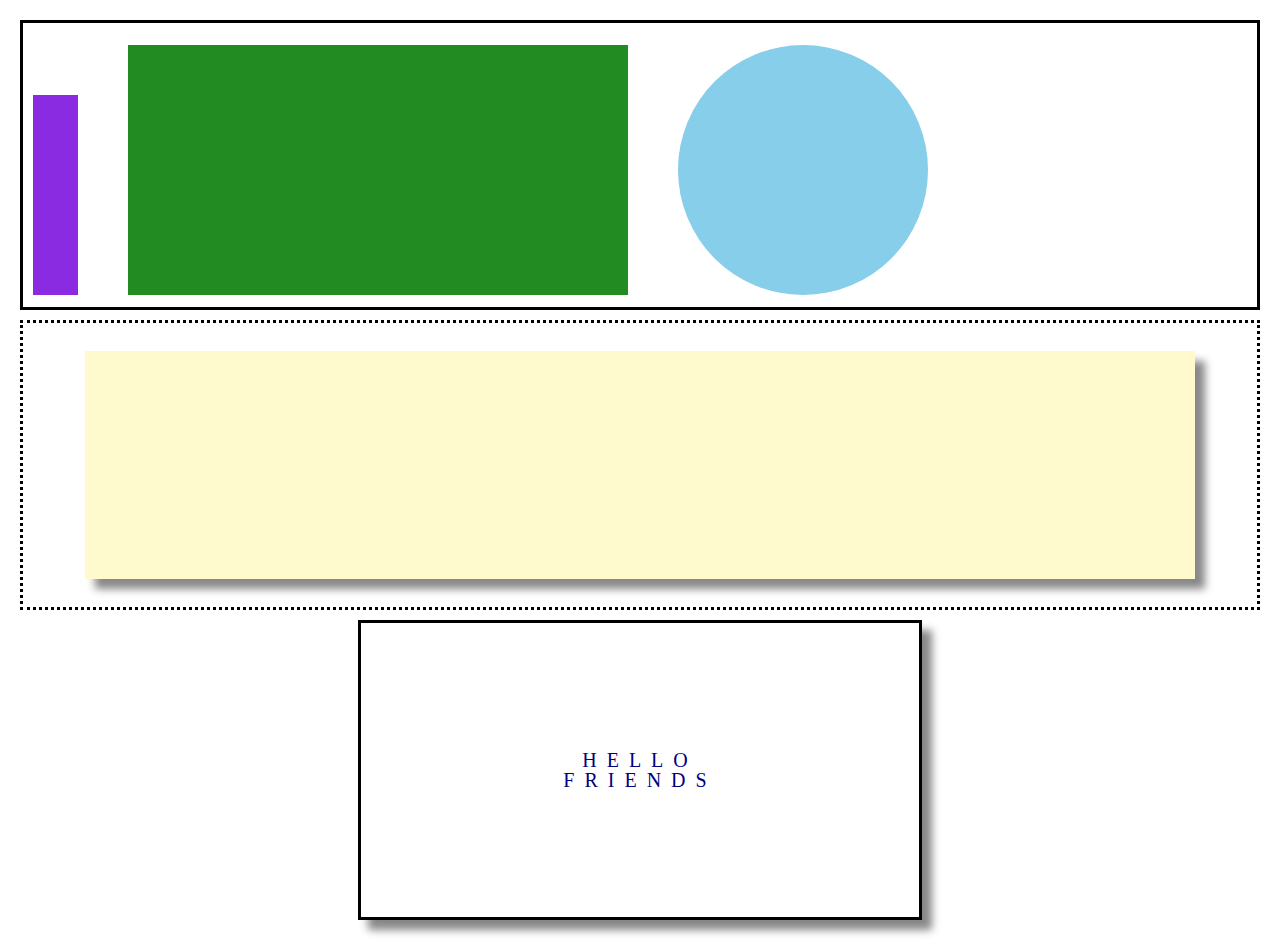
<file: second/index.html>
<!DOCTYPE html>
<html>
    <head>
        <link rel="stylesheet" href="/first/reset.css">
        <link rel="stylesheet" href="index.css">
    </head>
    <body>
        <div class="part1">
            <div class="smallRectangle"></div>
            <div class="bigRectangle"></div>
            <div class="circle"></div>
        </div>
        <div class="part2">
            <div class="yellowRectangle"></div>
        </div>
        <div class="part3">
            <div class="hellotext">
                HELLO
                <br />
                FRIENDS
            </div>
        </div>

    </body>
</html>
</file>
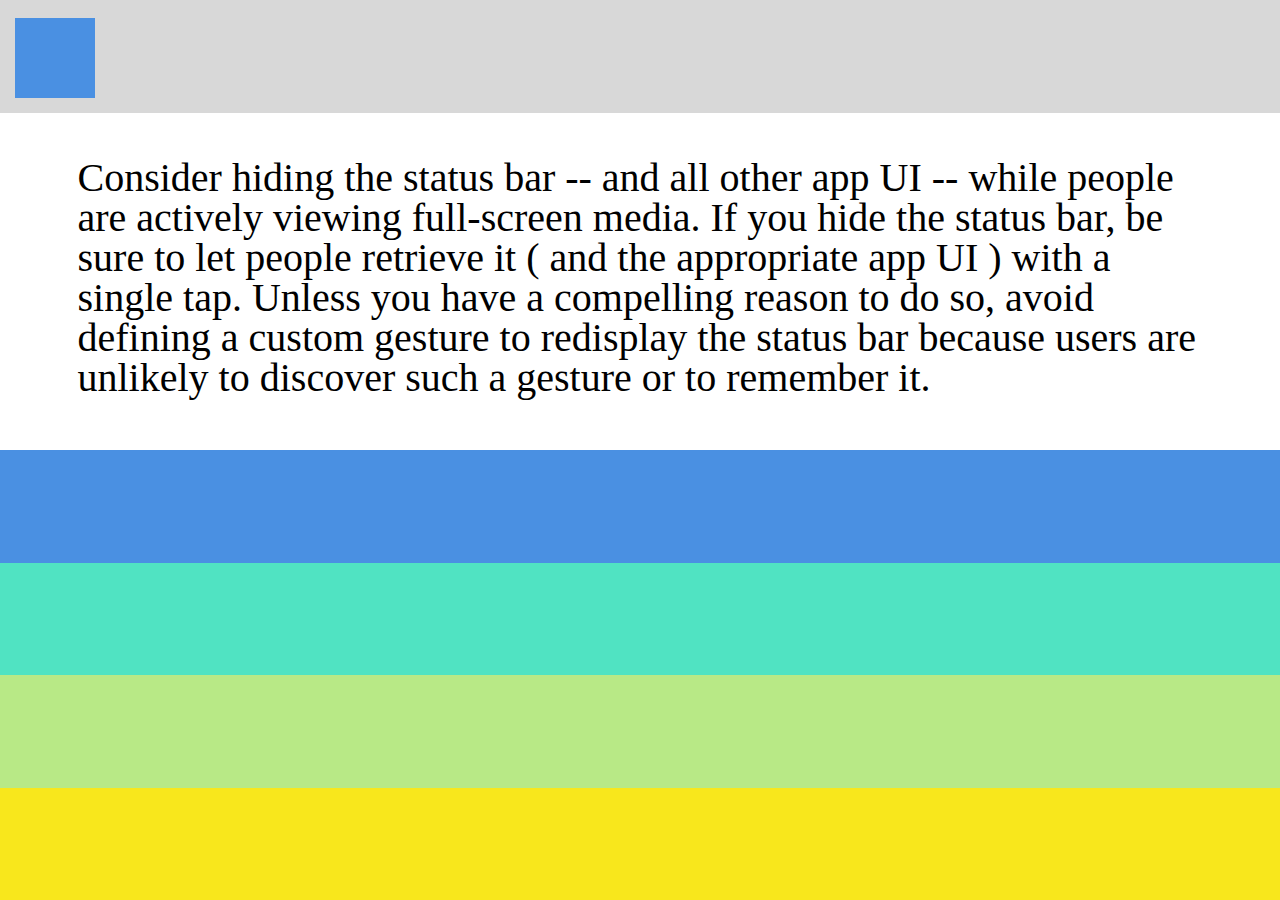
<file: third/index.html>
<!DOCTYPE html>
<html>
    <head>
        <link rel="stylesheet" href="/first/reset.css">
        <link rel="stylesheet" href="index.css">
    </head>
    <body>
        <div class="row1">
            <div class="bluesquare"></div>
        </div>
        <div class="row2">
            <div class="rowtext">
                Consider hiding the status bar -- and all other app UI -- while people are actively viewing full-screen media. If you hide the status bar, be sure to let people retrieve it ( and the appropriate app UI ) with a single tap. Unless you have a compelling reason to do so, avoid defining a custom gesture to redisplay the status bar because users are unlikely to discover such a gesture or to remember it.

            </div>
        </div>
        <div class="row25"></div>
        <div class="row3"></div>
        <div class="row4"></div>
        <div class="row5"></div>
        
        
    </body>
</html>
</file>
<file: second/index.css>
body {
    height: 100vh;
    display: grid;
    grid-auto-rows: 1fr 1fr 1fr;
    padding: 20px;
         
    
}
.part1{
    border: black solid;
    background-color: white;
    display: flex;    
    align-items: flex-end;
    padding-left: 10px;
    padding-bottom: 1%;
    padding-top: 10px;
    margin-bottom: 10px;   
    
   
}
.smallRectangle {
    background-color: #8a2be2;
    height: 200px;
    width: 45px;
    
    

}
.bigRectangle{
    background-color: #228b22;
    width: 500px;
    height: 250px;
    margin-left: 50px;
    
}

.circle{
    border-radius: 50%;
    background-color: #87ceeb;
    height: 250px;
    width: 250px;
    margin-left: 50px;
    
}



.part2{
    border: black dotted;
    background-color: white;
    margin-bottom: 10px;
    display: flex;
    justify-content: center;
    align-items: center;
    
}
.yellowRectangle {
    background-color: #fffacd;
    box-shadow: 10px 10px 8px #888888;
    height: 80%;
    width: 90%;
    
}



.part3{
    border: black solid;
    background-color: white;
    width: 45%;
    justify-self: center;
    display: flex;
    align-items: center;
    justify-content: center;
    box-shadow: 10px 10px 8px #888888;
}

.hellotext {    
    text-align: center;
    font-size: 20px;
    color: navy;
    letter-spacing: 10px;
    
}
</file>
<file: third/index.css>
body{
    height: 100vh;
    display: grid;
    grid-auto-rows: 1fr 3fr 1fr 1fr 1fr;
}
div{ 
    
}
.row1{
    background-color: #d8d8d8;
    display: flex;
    align-items: flex-end;

}
.bluesquare {
    width: 80px;
    height: 80px;
    margin: 15px;
    background-color: #4a90e2;

}
.row2{
    display: flex;    
    align-items: center;
    justify-content: center;
    padding: 15px;
    
}
.rowtext{
    height: 80%;
    width: 90%;
    font-size: 40px;
    
    
}
.row25 {
    background-color: #4a90e2;
}
.row3{
    background-color: #50e3c2;
}
.row4{
    background-color: #b8e986;
}
.row5{
    background-color: #f8e71c;
}
</file>
